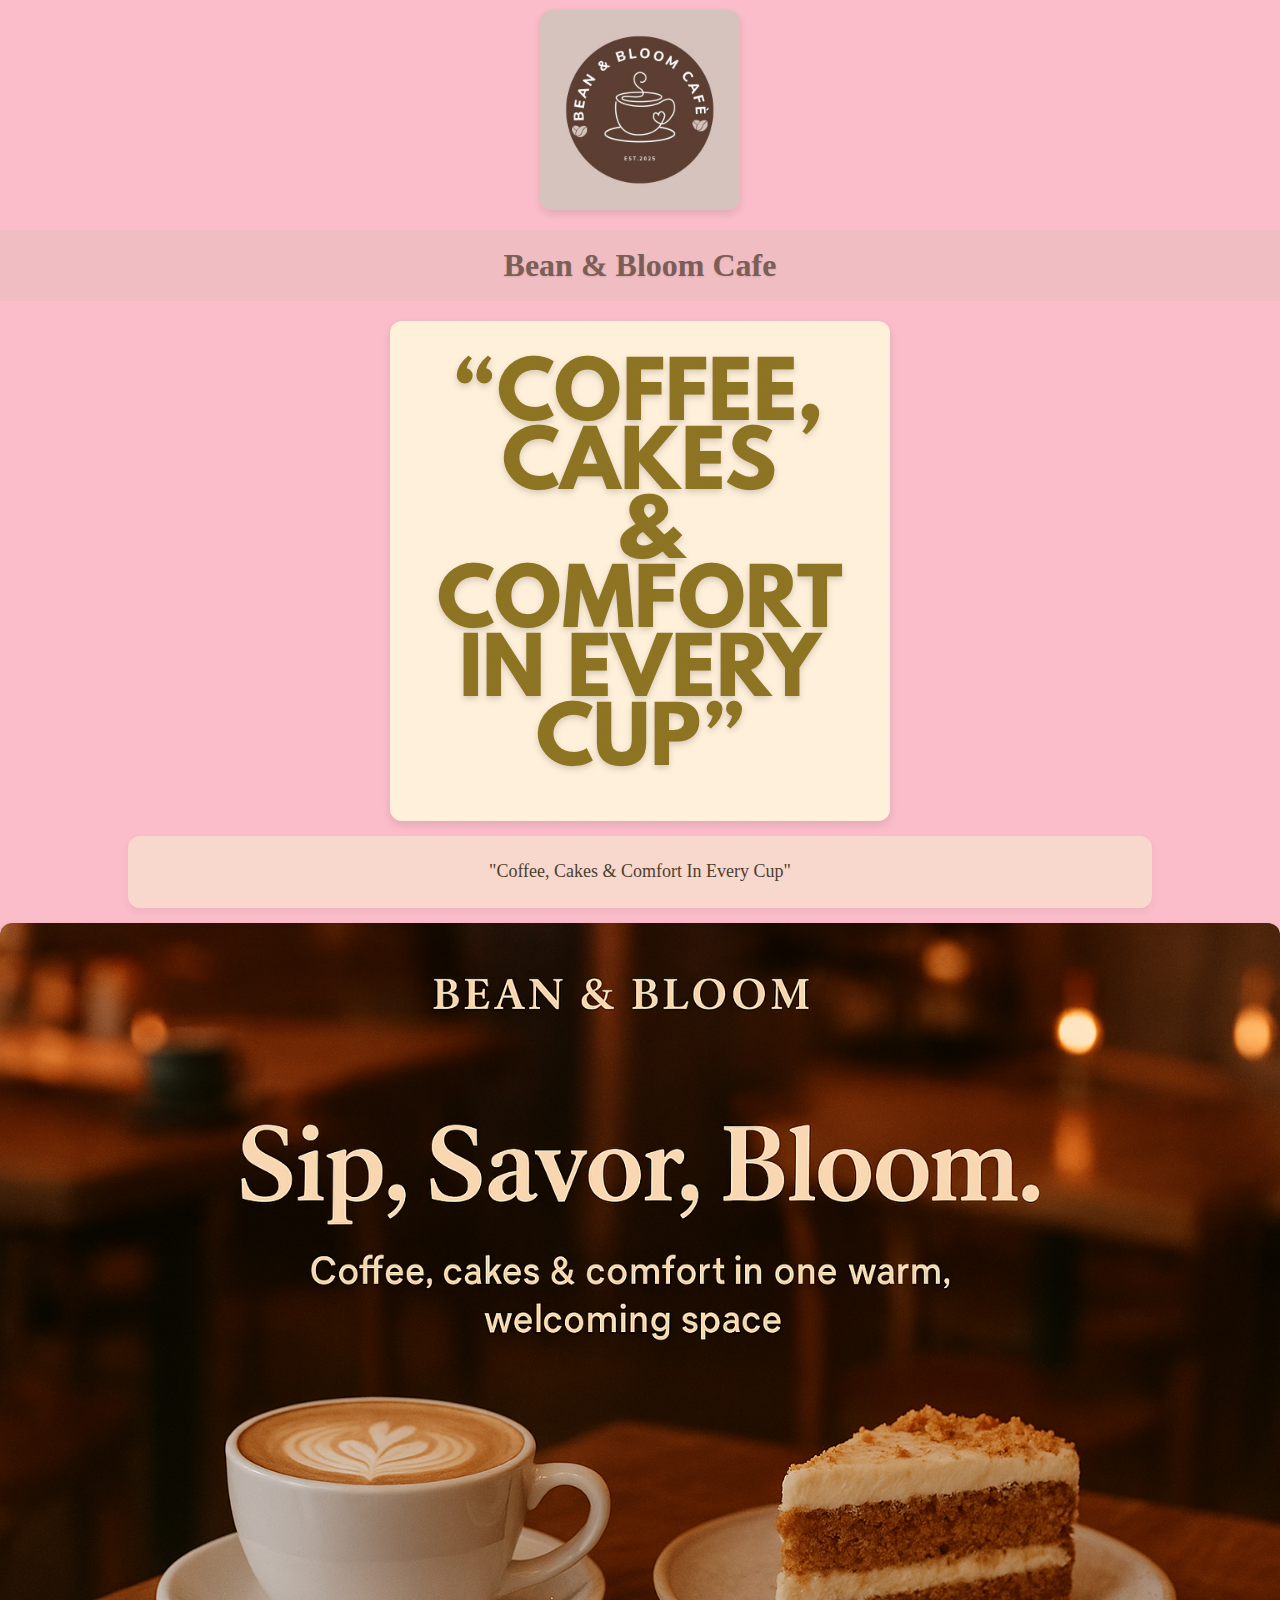
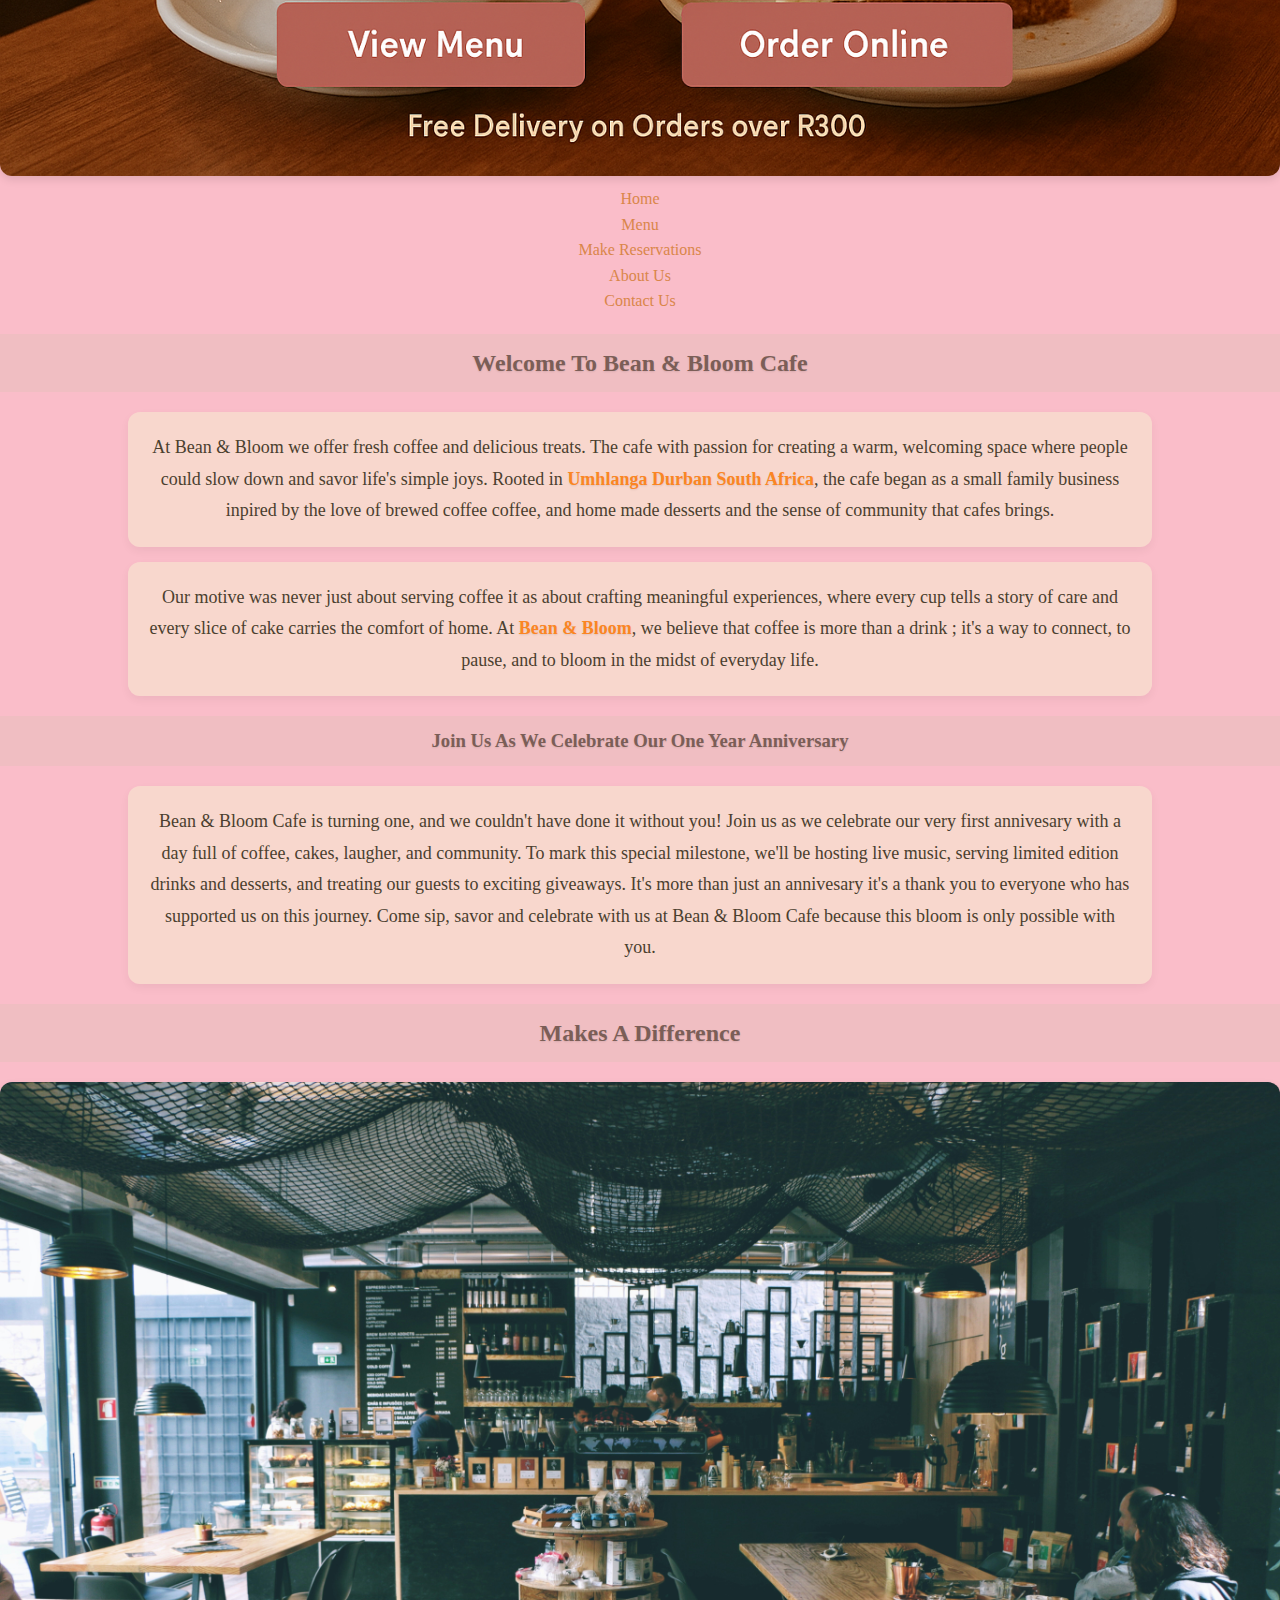
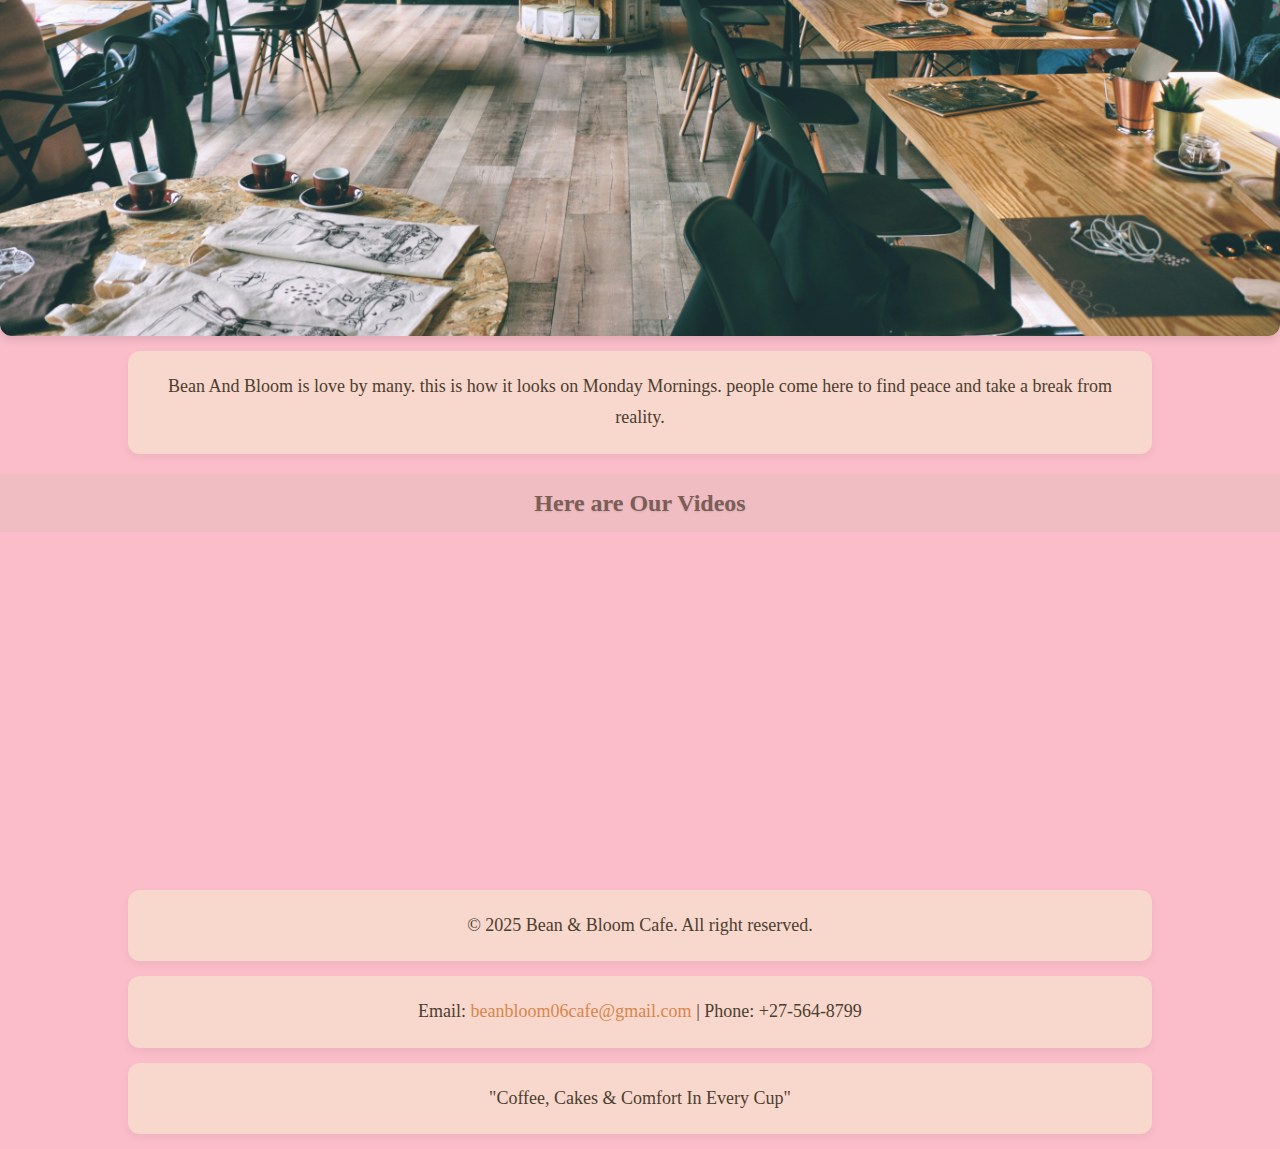
<file: index.html>
<!-- CODE ATTRIBUTION-->
<!--TITLE: IIE MODULE MANUAL 2024-->
<!--AUTHOR: The Indepentent Institute of Education (Pty) Ltd-->
<!--DATE: 27/08/2025-->
<!--VERSION: First Edition: 2012-->
<!--AVAILABLE: https://advtechonline.sharepoint.com/sites/TertiaryStudents/IIE%20Student%20Materials/Forms/Default%20View.aspx?id=%2Fsites%2FTertiaryStudents%2FIIE%20Student%20Materials%2FNew%20Student%20Materials%20CAT%2FWEDE5020%2F2025&viewid=db15e059%2D4f93%2D487f%2Dabda%2De538b821c7b8-->



<!DOCTYPE html>
<html lang="en">

<head>
    <meta charset="UTF-8">
    <meta name="viewport" content="width=device-width, initial-scale=1.0">
    <title>Bean And Bloom Cafe | Home</title>
     <link rel="stylesheet" href="css-assets/script.css">
</head>

<!--The Body section carries all the information that will be diplayed on the website screen-->
<body>

    <header>
        <img src="_images/cafelogo.jpg.jpg" alt="Bean & Bloom Cafe Logo" height="200px" width="200px">
        <h1>Bean & Bloom Cafe</h1>
        <img src="_images/slogan.png.png" alt="Bean & Bloom Cafe Slogan" height="200px" width="auto">
        <p>"Coffee, Cakes & Comfort In Every Cup"</p>
        <img src="_images/herobanner.png.png" alt="Bean & Bloom Cafe Header" height="457px" width="1435px">
    </header>

    <!--Navigation is going to help the user moe from one web screen to another-->
    <nav>
        <ul>
            <li><a href="index.html"> Home</a></li>

            <li><a href="products.html"> Menu</a></li>

            <li><a href="bookings.html"> Make Reservations</a></li>

            <li><a href="about.html"> About Us</a></li>

            <li><a href="contacts.html"> Contact Us</a></li>
        </ul>
    </nav>

    <!--div, divides all the content on the web pages and puts everything in the right order-->
    <div>
        <h2>Welcome To Bean & Bloom Cafe</h2>
        <p>At Bean & Bloom we offer fresh coffee and delicious treats. The cafe with passion for creating a warm,
            welcoming space where people could slow down and savor life's simple joys. Rooted in <strong>Umhlanga Durban
                South
                Africa</strong>, the cafe began as a small family business inpired by the love of brewed coffee coffee,
            and home made
            desserts and the sense of community that cafes brings.
        </p>
        <p>
            Our motive was never just about serving coffee it as about crafting meaningful experiences, where every cup
            tells a story of care and every slice of cake carries the comfort of home. At <strong>Bean & Bloom</strong>,
            we believe that
            coffee is more than a drink ; it's a way to connect, to pause, and to bloom in the midst of everyday life.
        </p>
    </div>

    <div>
        <h3>Join Us As We Celebrate Our One Year Anniversary</h3>
        <p>Bean & Bloom Cafe is turning one, and we couldn't have done it without you! Join us as we celebrate our
            very first annivesary with a day full of coffee, cakes, laugher, and community. To mark this special
            milestone, we'll be hosting live music, serving limited edition drinks and desserts, and treating our guests
            to exciting giveaways. It's more than just an annivesary it's a thank you to everyone who has supported us
            on this journey. Come sip, savor and celebrate with us at Bean & Bloom Cafe because this bloom is only
            possible with you.
        </p>

    </div>

    <div>
        <h2>Makes A Difference</h2>
        <img src="_images/cafeimage.jpg.jpg" alt="Image of the Cafe in the morning" height="200px" width="auto">
        <p>Bean And Bloom is love by many. this is how it looks on Monday Mornings. people come here to find peace and
            take a
            break from reality.
        </p>
    </div>

    <div>
        <h2>Here are Our Videos</h2>
        <iframe width="560" height="315" src="https://www.youtube.com/embed/0jIeCAOkgcQ?si=n6g17ryE1Tz-OGuq"
            title="YouTube video player" frameborder="0"
            allow="accelerometer; autoplay; clipboard-write; encrypted-media; gyroscope; picture-in-picture; web-share"
            referrerpolicy="strict-origin-when-cross-origin" allowfullscreen></iframe>

        <iframe width="560" height="315" src="https://www.youtube.com/embed/Z6Dx-o3vfJY?si=meckCycJB-Hr1ay_"
            title="YouTube video player" frameborder="0"
            allow="accelerometer; autoplay; clipboard-write; encrypted-media; gyroscope; picture-in-picture; web-share"
            referrerpolicy="strict-origin-when-cross-origin" allowfullscreen></iframe>
    </div>

    <footer>
        <p>&copy; 2025 Bean & Bloom Cafe. All right reserved.</p>
        <p>Email: <a href="mailto:beanbloom06cafe@gmail.com"> beanbloom06cafe@gmail.com</a>  | Phone: +27-564-8799 </p>
        <p>"Coffee, Cakes & Comfort In Every Cup"</p>
    </footer>
</body>

</html>
</file>
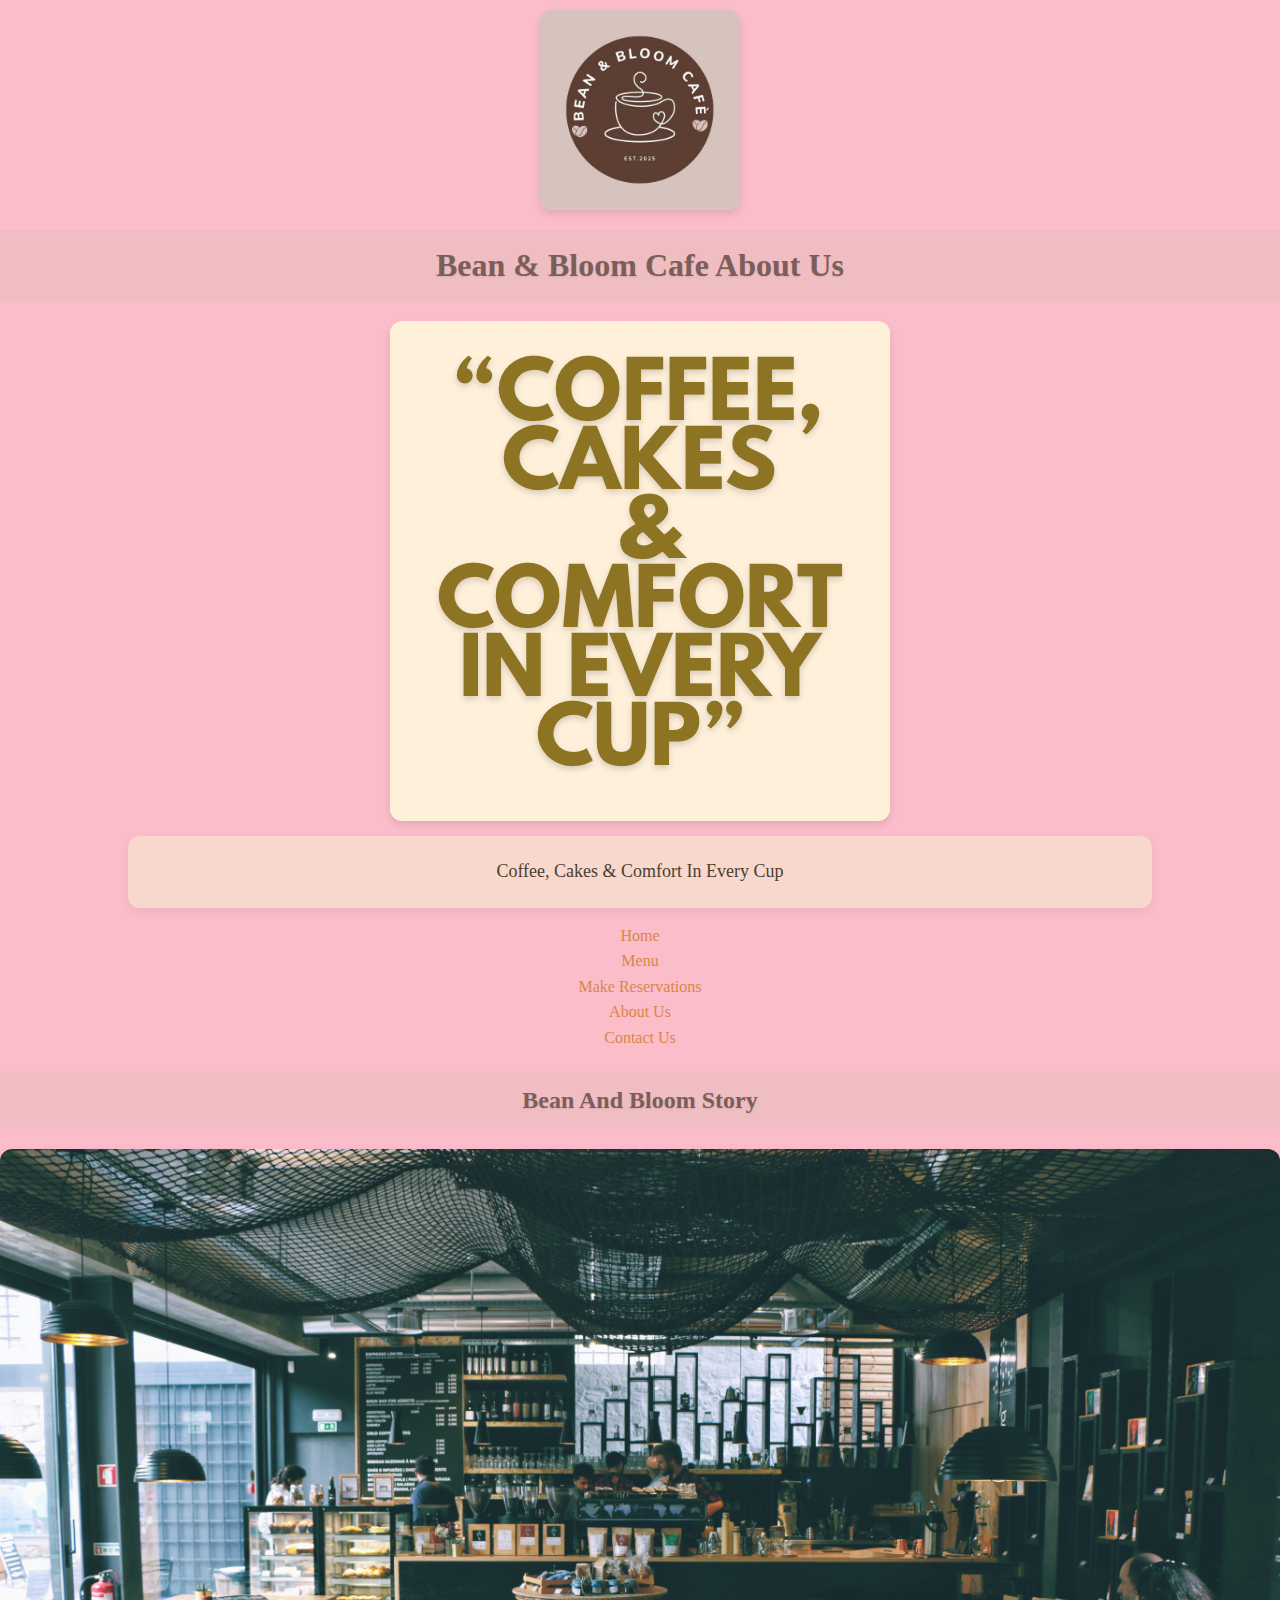
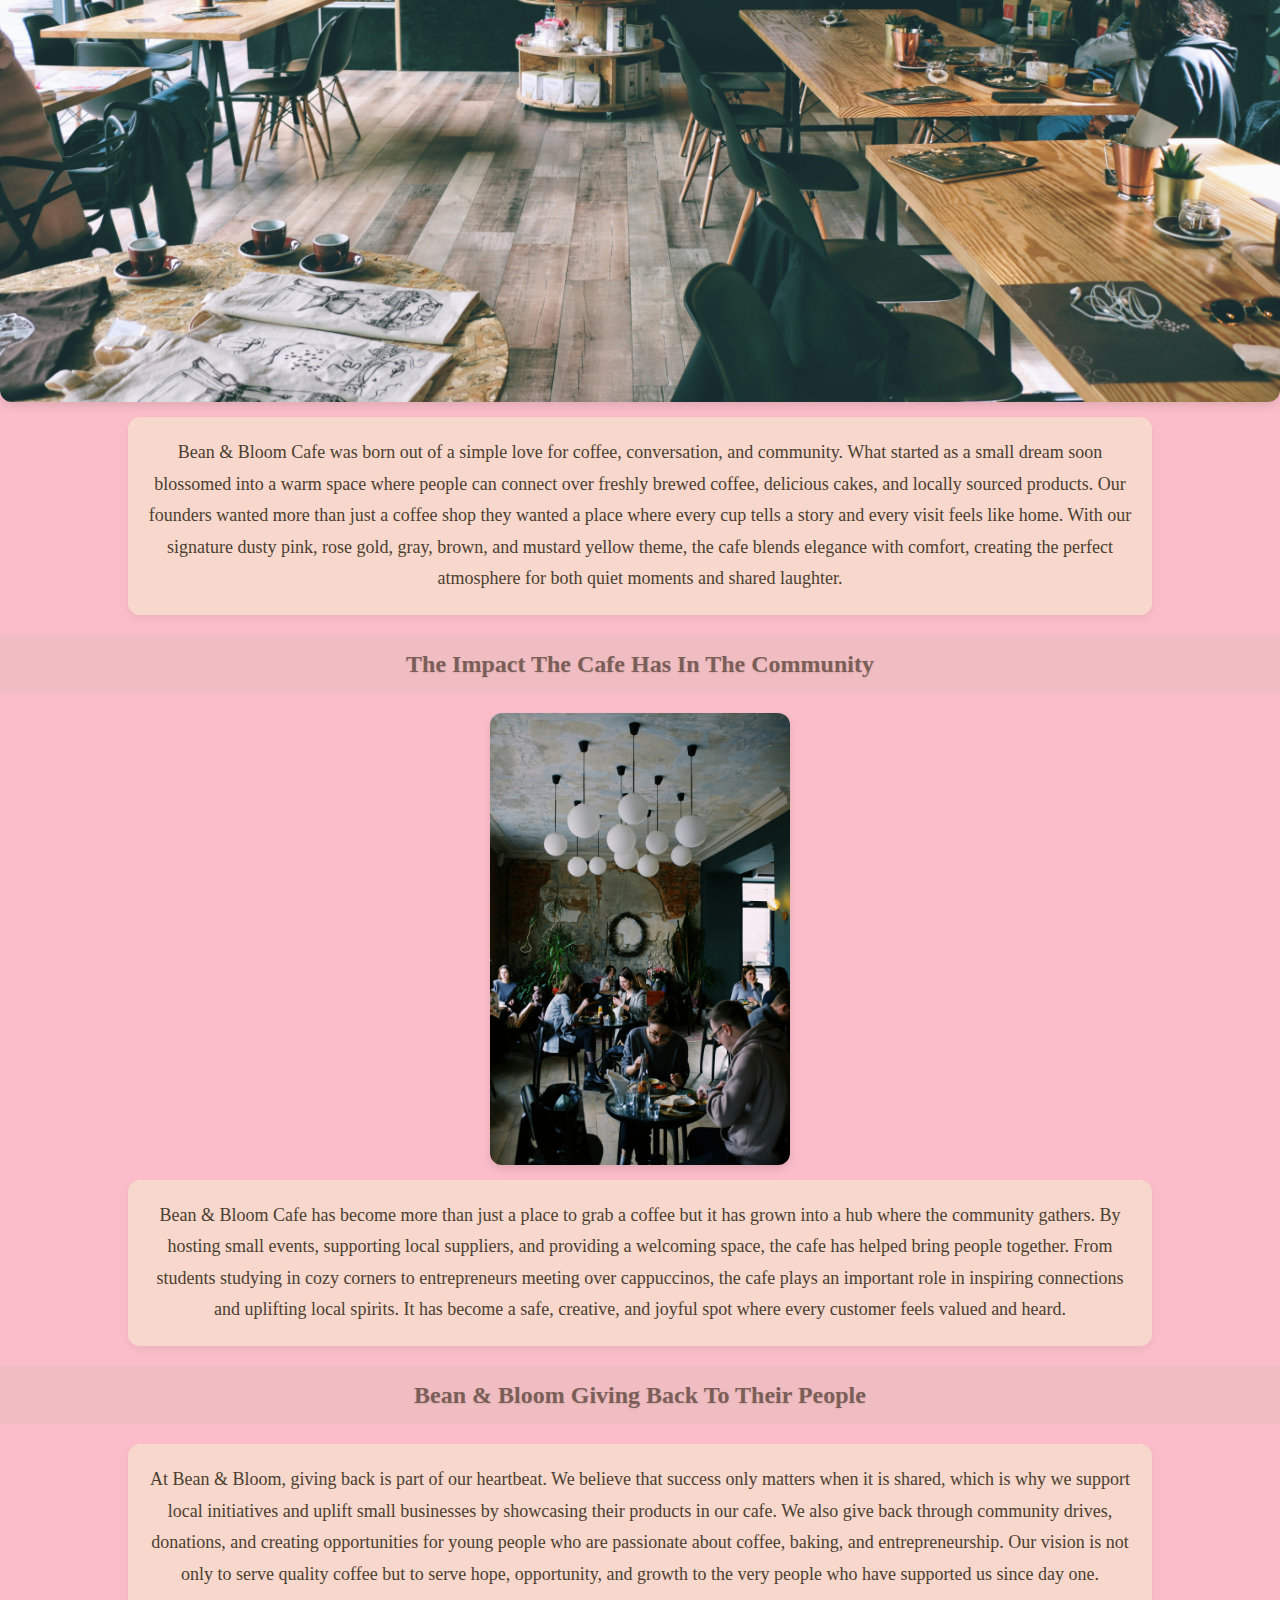
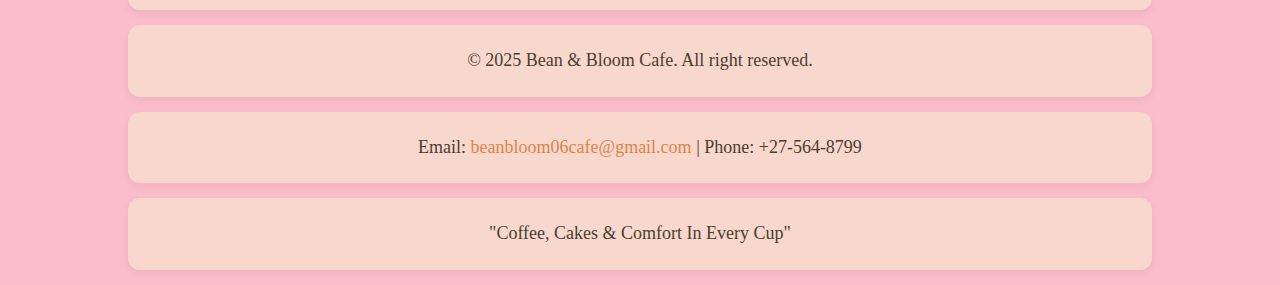
<file: about.html>
<!DOCTYPE html>
<html lang="en">

<head>
    <meta charset="UTF-8">
    <meta name="viewport" content="width=device-width, initial-scale=1.0">
    <title>Bean And Bloom Cafe | About Us</title>
     <link rel="stylesheet" href="css-assets/script.css">
</head>
<!--The Body section carries all the information that will be diplayed on the website screen-->
<body>

    <header>
        <img src="_images/cafelogo.jpg.jpg" alt="Bean & Bloom Cafe Logo" height="200px" width="200px">
        <h1>Bean & Bloom Cafe About Us</h1>
        <img src="_images/slogan.png.png" alt="Bean & Bloom Cafe Slogan" height="200px" width="auto">
        <p>Coffee, Cakes & Comfort In Every Cup</p>

    </header>
    <!--Navigation is going to help the user moe from one web screen to another-->
    <nav>
        <ul>
            <li><a href="index.html"> Home</a></li>

            <li><a href="products.html"> Menu</a></li>

            <li><a href="bookings.html"> Make Reservations</a></li>

            <li><a href="about.html"> About Us</a></li>

            <li><a href="contacts.html"> Contact Us</a></li>
        </ul>
    </nav>
    <div>
        <div>
            <h2>Bean And Bloom Story</h2>
            <img src="_images/cafeimage.jpg.jpg" alt="Image of the Cafe in the morning" height="200px" width="auto">
            <p> Bean & Bloom Cafe was born out of a simple love for coffee, conversation, and community. What started as
                a
                small dream soon blossomed into a warm space where people can connect over freshly brewed coffee,
                delicious
                cakes, and locally sourced products. Our founders wanted more than just a coffee shop they wanted a
                place
                where every cup tells a story and every visit feels like home. With our signature dusty pink, rose gold,
                gray, brown, and mustard yellow theme, the cafe blends elegance with comfort, creating the perfect
                atmosphere for both quiet moments and shared laughter.</p>

        </div>
        <div>
            <h2>The Impact The Cafe Has In The Community</h2>
            <img src="_images/bloomimage.jpg" alt="The Cafe" height="300px" width="300px">
            <p>Bean & Bloom Cafe has become more than just a place to grab a coffee but it has grown into a hub where
                the community gathers. By hosting small events, supporting local suppliers, and providing a welcoming
                space, the cafe has helped bring people together. From students studying in cozy corners to
                entrepreneurs meeting over cappuccinos, the cafe plays an important role in inspiring connections and
                uplifting local spirits. It has become a safe, creative, and joyful spot where every customer feels
                valued and heard.</p>
        </div>
        <div>
            <h2>Bean & Bloom Giving Back To Their People</h2>
            <p>At Bean & Bloom, giving back is part of our heartbeat. We believe that success only matters when it is
                shared, which is why we support local initiatives and uplift small businesses by showcasing their
                products in our cafe. We also give back through community drives, donations, and creating opportunities
                for young people who are passionate about coffee, baking, and entrepreneurship. Our vision is not only
                to serve quality coffee but to serve hope, opportunity, and growth to the very people who have supported
                us since day one.</p>
        </div>
    </div>
    <footer>
         <p>&copy; 2025 Bean & Bloom Cafe. All right reserved.</p>
        <p>Email: <a href="mailto:beanbloom06cafe@gmail.com"> beanbloom06cafe@gmail.com</a> | Phone: +27-564-8799 </p>
        <p>"Coffee, Cakes & Comfort In Every Cup"</p>
    </footer>
</body>

</html>
</file>
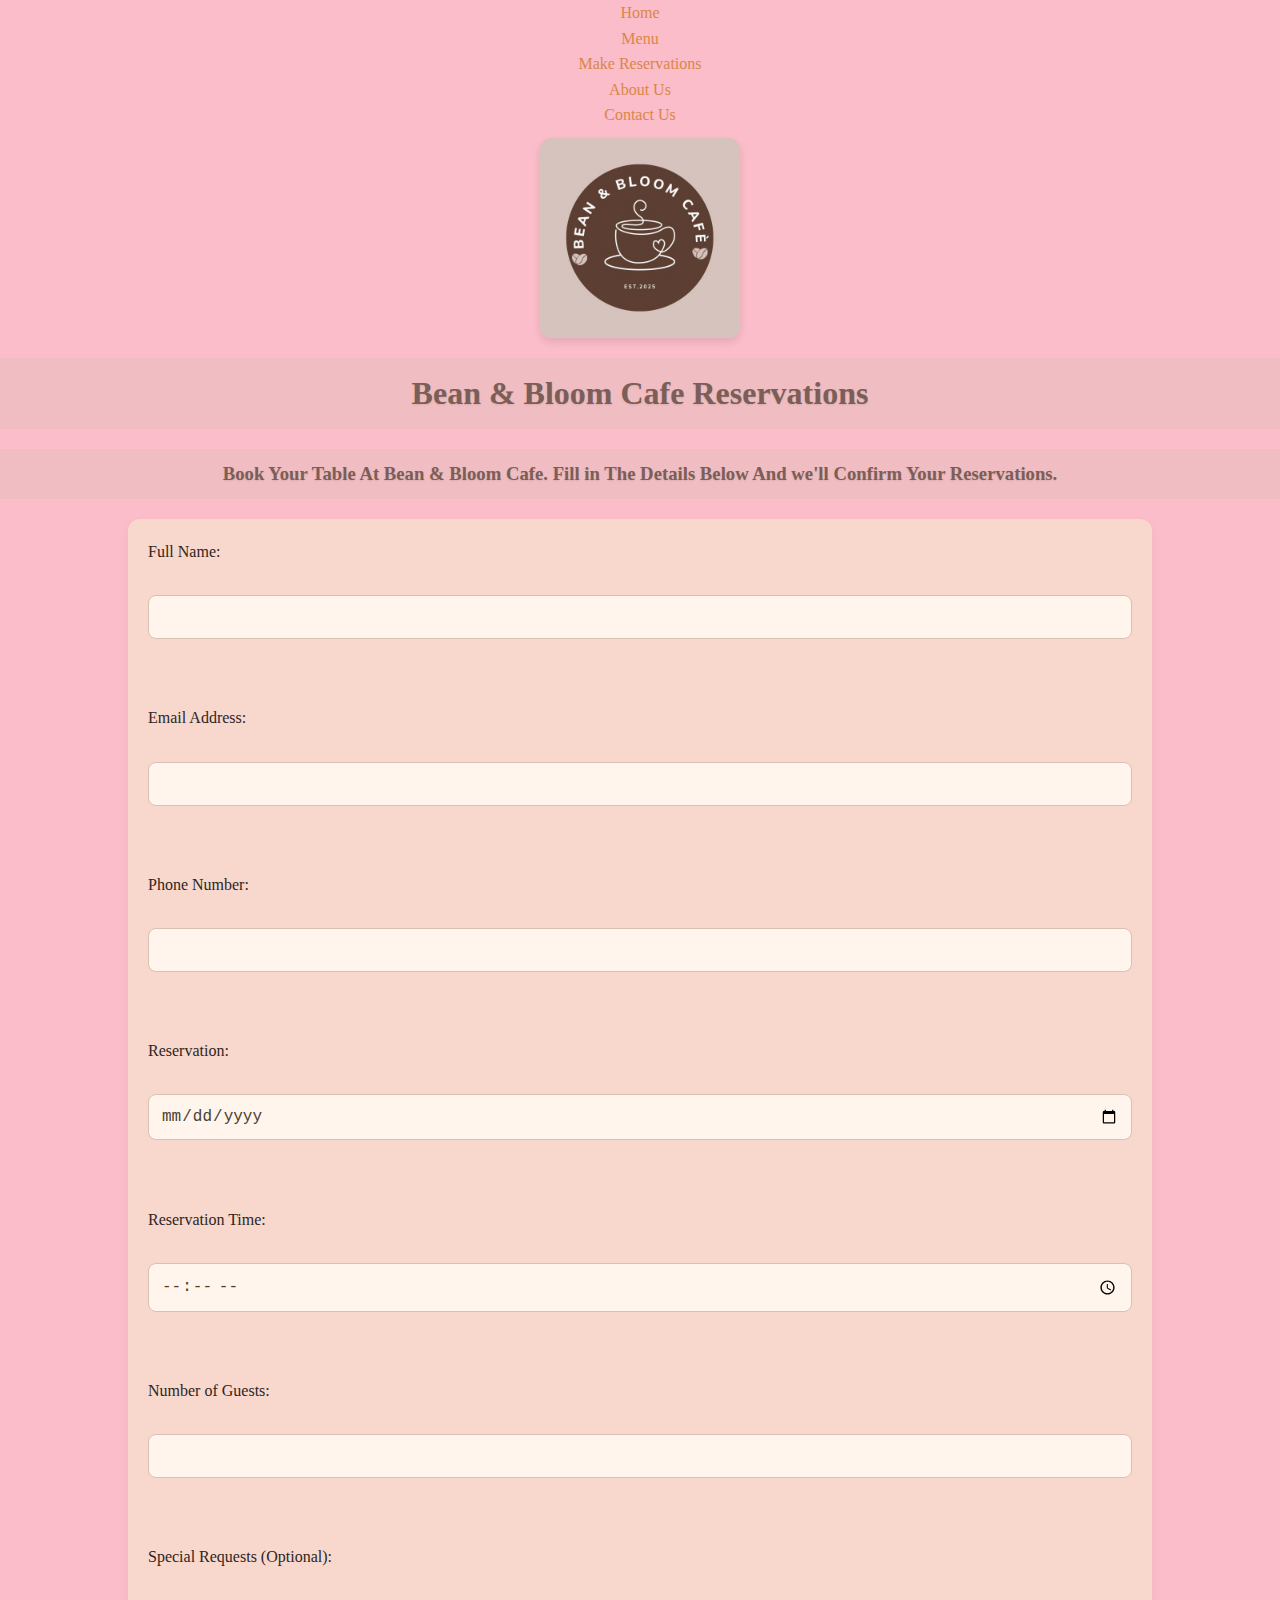
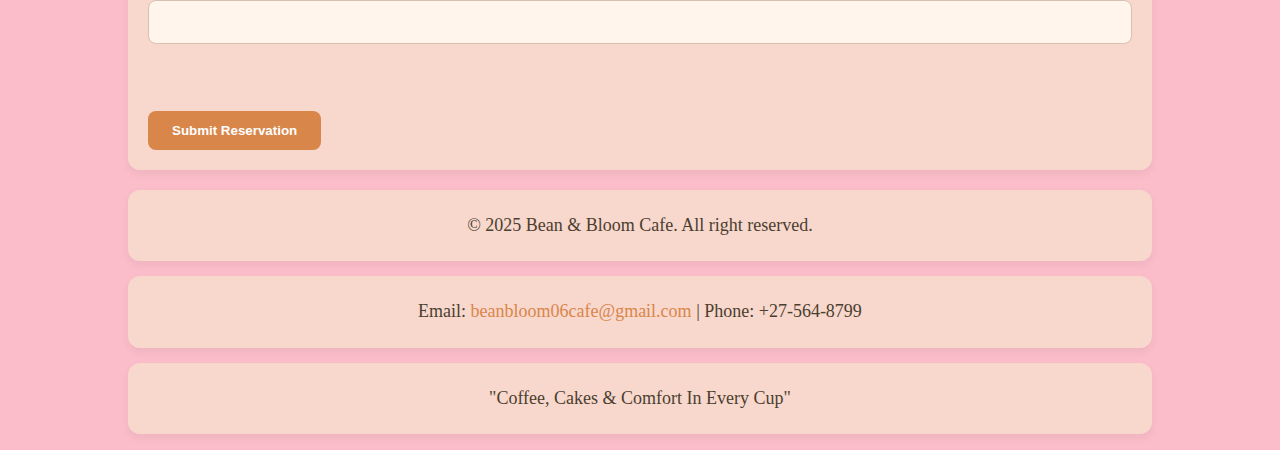
<file: bookings.html>
<!DOCTYPE html>
<html lang="en">

<head>
    <meta charset="UTF-8">
    <meta name="viewport" content="width=device-width, initial-scale=1.0">
    <title>Bean And Bloom Cafe | Reservations</title>
    <link rel="stylesheet" href="css-assets/script.css">
</head>

<!--The Body section carries all the information that will be diplayed on the website screen-->
<body>

        <!--Navigation is going to help the user moe from one web screen to another-->
     <nav>
        <ul>
            <li><a href="index.html"> Home</a></li>

            <li><a href="products.html"> Menu</a></li>

            <li><a href="bookings.html"> Make Reservations</a></li>

            <li><a href="about.html"> About Us</a></li>

            <li><a href="contacts.html"> Contact Us</a></li>
        </ul>
    </nav>

    <header>
        <img src="_images/cafelogo.jpg.jpg" alt="Bean & Bloom Cafe Logo" height="200px" width="200px">
        <h1>Bean & Bloom Cafe Reservations</h1>

    </header>


    <h3>Book Your Table At Bean & Bloom Cafe. Fill in The Details Below And we'll Confirm Your Reservations.</h3>

    <!--This is a form that the suer will hve to fill in-->
    <form action="#" method="post">

        <label for="name">Full Name:</label><br>
        <input type="text" id="name" name="name" required><br><br>

        <label for="email">Email Address:</label><br>
        <input type="email" id="email" name="email" required><br><br>

        <label for="phone">Phone Number:</label><br>
        <input type="tel" id="phone" name="phone" required><br><br>
    
        <label for="date">Reservation:</label><br>
        <input type="date" id="date" name="date" required><br><br>
    
        <label for="time">Reservation Time:</label><br>
        <input type="time" id="time" name="time" required><br><br>
    
        <label for="guests">Number of Guests:</label><br>
        <input type="number" id="guests" name="guests" min="1" max="20" required><br><br>
    
        <label for="requests">Special Requests (Optional):</label><br>
        <input type="text" name="requests" row="4"><br><br>
        
        <button type="submit">Submit Reservation</button>
    </form>
    
    <footer>
        <p>&copy; 2025 Bean & Bloom Cafe. All right reserved.</p>
        <p>Email: <a href="mailto:beanbloom06cafe@gmail.com"> beanbloom06cafe@gmail.com</a> | Phone: +27-564-8799</p>
        <p>"Coffee, Cakes & Comfort In Every Cup"</p>
    </footer>
</body>

</html>
</file>
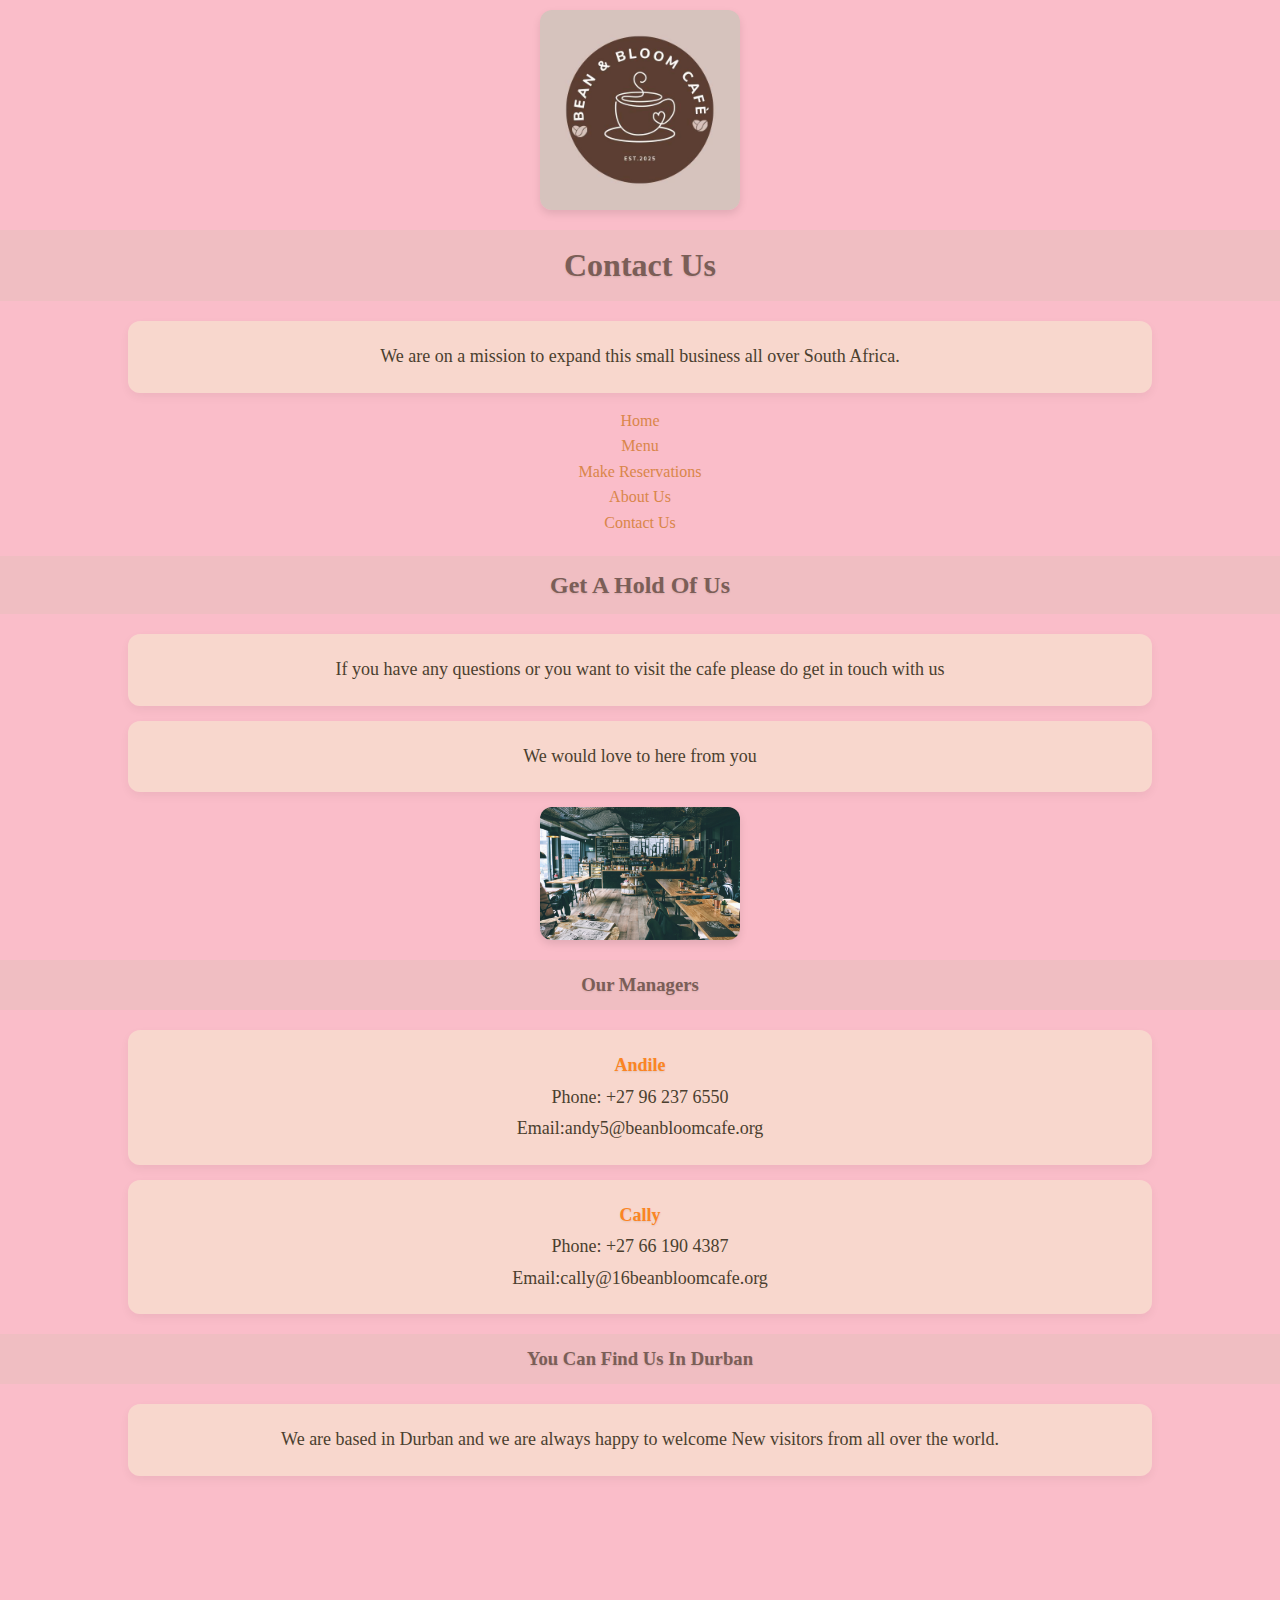
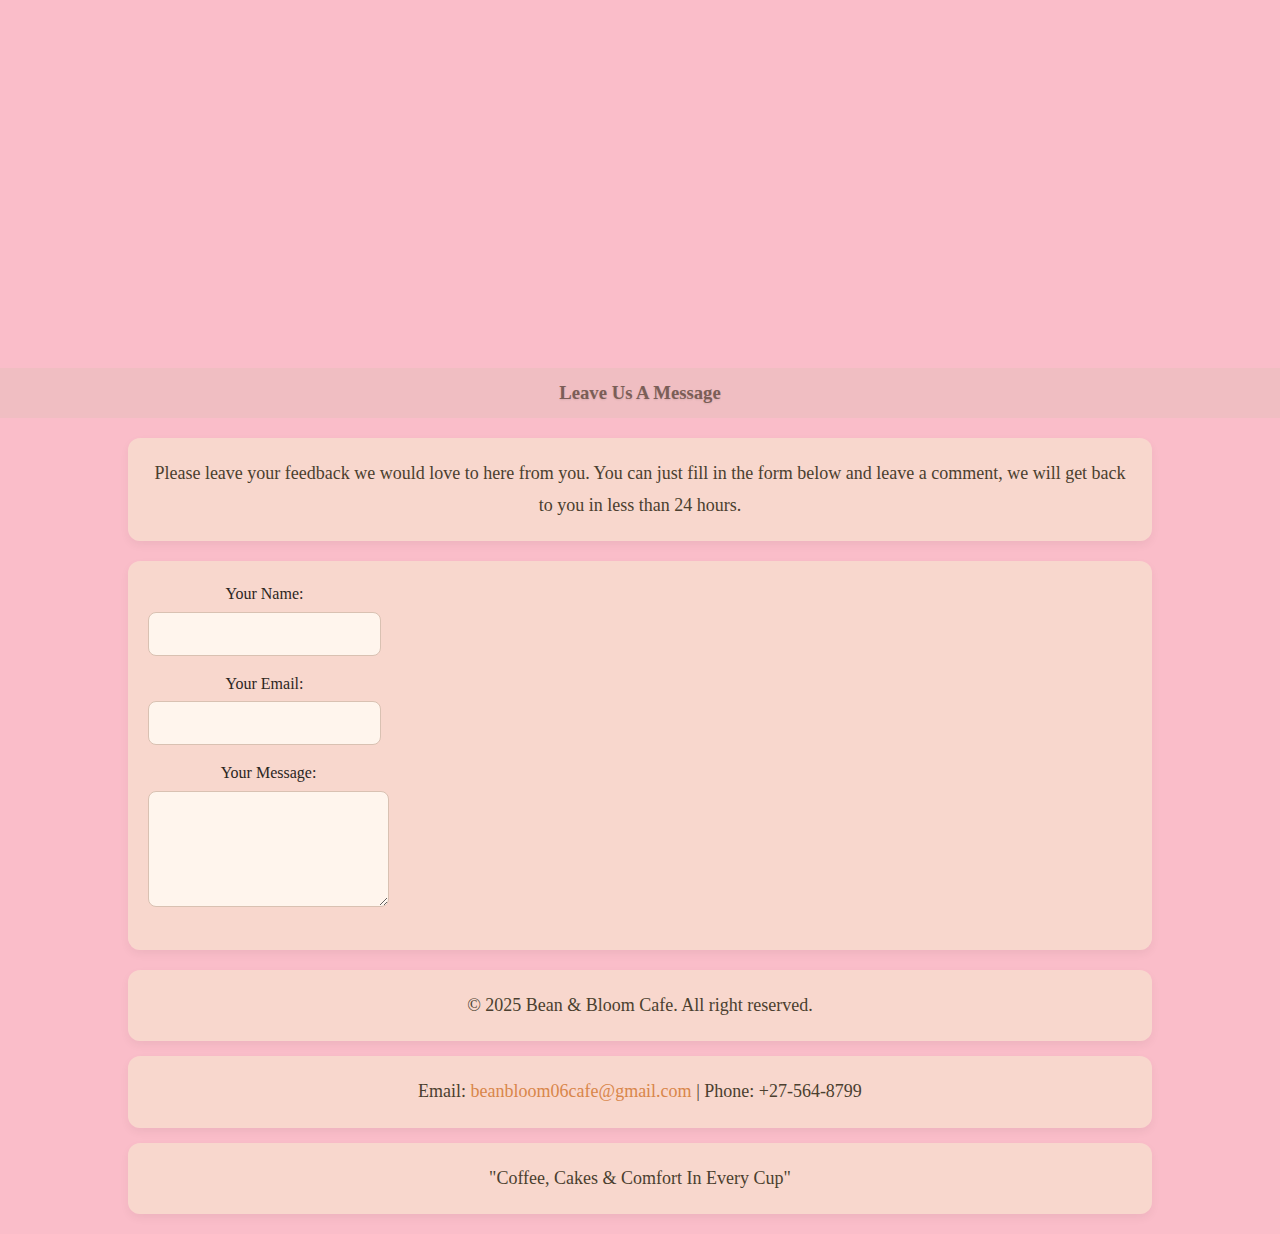
<file: contacts.html>
<!DOCTYPE html>
<html lang="en">

<head>
    <meta charset="UTF-8">
    <meta name="viewport" content="width=device-width, initial-scale=1.0">
    <title>Bean And Bloom Cafe | Contact Us</title>
    <link rel="stylesheet" href="css-assets/script.css">
</head>
<!--The Body section carries all the information that will be diplayed on the website screen-->
<body>

    <header>
        <img src="_images/cafelogo.jpg.jpg" alt="Bean & Bloom Cafe Logo" height="200px" width="200px">
        <h1>Contact Us</h1>
        <p>We are on a mission to expand this small business all over South Africa.</p>
    </header>

    <!--Navigation is going to help the user moe from one web screen to another-->
    <nav>
        <ul>
            <li><a href="index.html"> Home</a></li>

            <li><a href="products.html"> Menu</a></li>

            <li><a href="bookings.html"> Make Reservations</a></li>

            <li><a href="about.html"> About Us</a></li>

            <li><a href="contacts.html"> Contact Us</a></li>
        </ul>
    </nav>

    <div class="content">

        <h2>Get A Hold Of Us</h2>
        <p>If you have any questions or you want to visit the cafe please do get in touch with us</p>
        <p>We would love to here from you</p>
        
        <div>
            <img src="_images/cafeimage.jpg.jpg" alt="Picture of the cafe"
                style="width: 100%; max-width: 200px; height: auto; margin-bottom: 20px;">
        </div>

        <div>
            <h3>Our Managers</h3>
            <p><strong>Andile</strong><br>Phone: +27 96 237 6550<br>Email:andy5@beanbloomcafe.org</p>
            <p><strong>Cally</strong><br>Phone: +27 66 190 4387<br>Email:cally@16beanbloomcafe.org</p>
        </div>

        <div>
            <h3>You Can Find Us In Durban</h3>
            <p>We are based in Durban and we are always happy to welcome New visitors from all over the world.</p>
            <iframe
                src="https://www.google.com/maps/embed?pb=!1m18!1m12!1m3!1d55431.8233870589!2d31.023522241220533!3d-29.73455902046228!2m3!1f0!2f0!3f0!3m2!1i1024!2i768!4f13.1!3m3!1m2!1s0x1ef705936be7aad7%3A0x5695c879d17fa492!2suMhlanga!5e0!3m2!1sen!2sza!4v1756236395725!5m2!1sen!2sza"
                width="600" height="450" style="border:0;" allowfullscreen="" loading="lazy"
                referrerpolicy="no-referrer-when-downgrade">
            </iframe>
        </div>

        <div>
            <h3>Leave Us A Message</h3>
            <p>Please leave your feedback we would love to here from you. You can just fill in the form below and leave a comment, we will get back to you in less than 24 hours. </p>
          

          <form action="#" method="post">
                <div>
                    <label for="name">Your Name:</label><br>
                    <input type="text" id="name" name="name"required>
                </div>

                <div>
                    <label for="email">Your Email:</label><br>
                    <input type="email" id="email" name="email"required>
                </div>

                <div>
                    <label for="message">Your Message:</label>
                    <br>
                    <textarea id="text" name="text" rows="5" required></textarea>
                </div> 
           </form>
        </div>
    </div>
    
    <footer>
        <p>&copy; 2025 Bean & Bloom Cafe. All right reserved.</p>
        <p>Email: <a href="mailto:beanbloom06cafe@gmail.com"> beanbloom06cafe@gmail.com</a> | Phone: +27-564-8799</p>
        <p>"Coffee, Cakes & Comfort In Every Cup"</p>
    </footer>
</body>

</html>
</file>
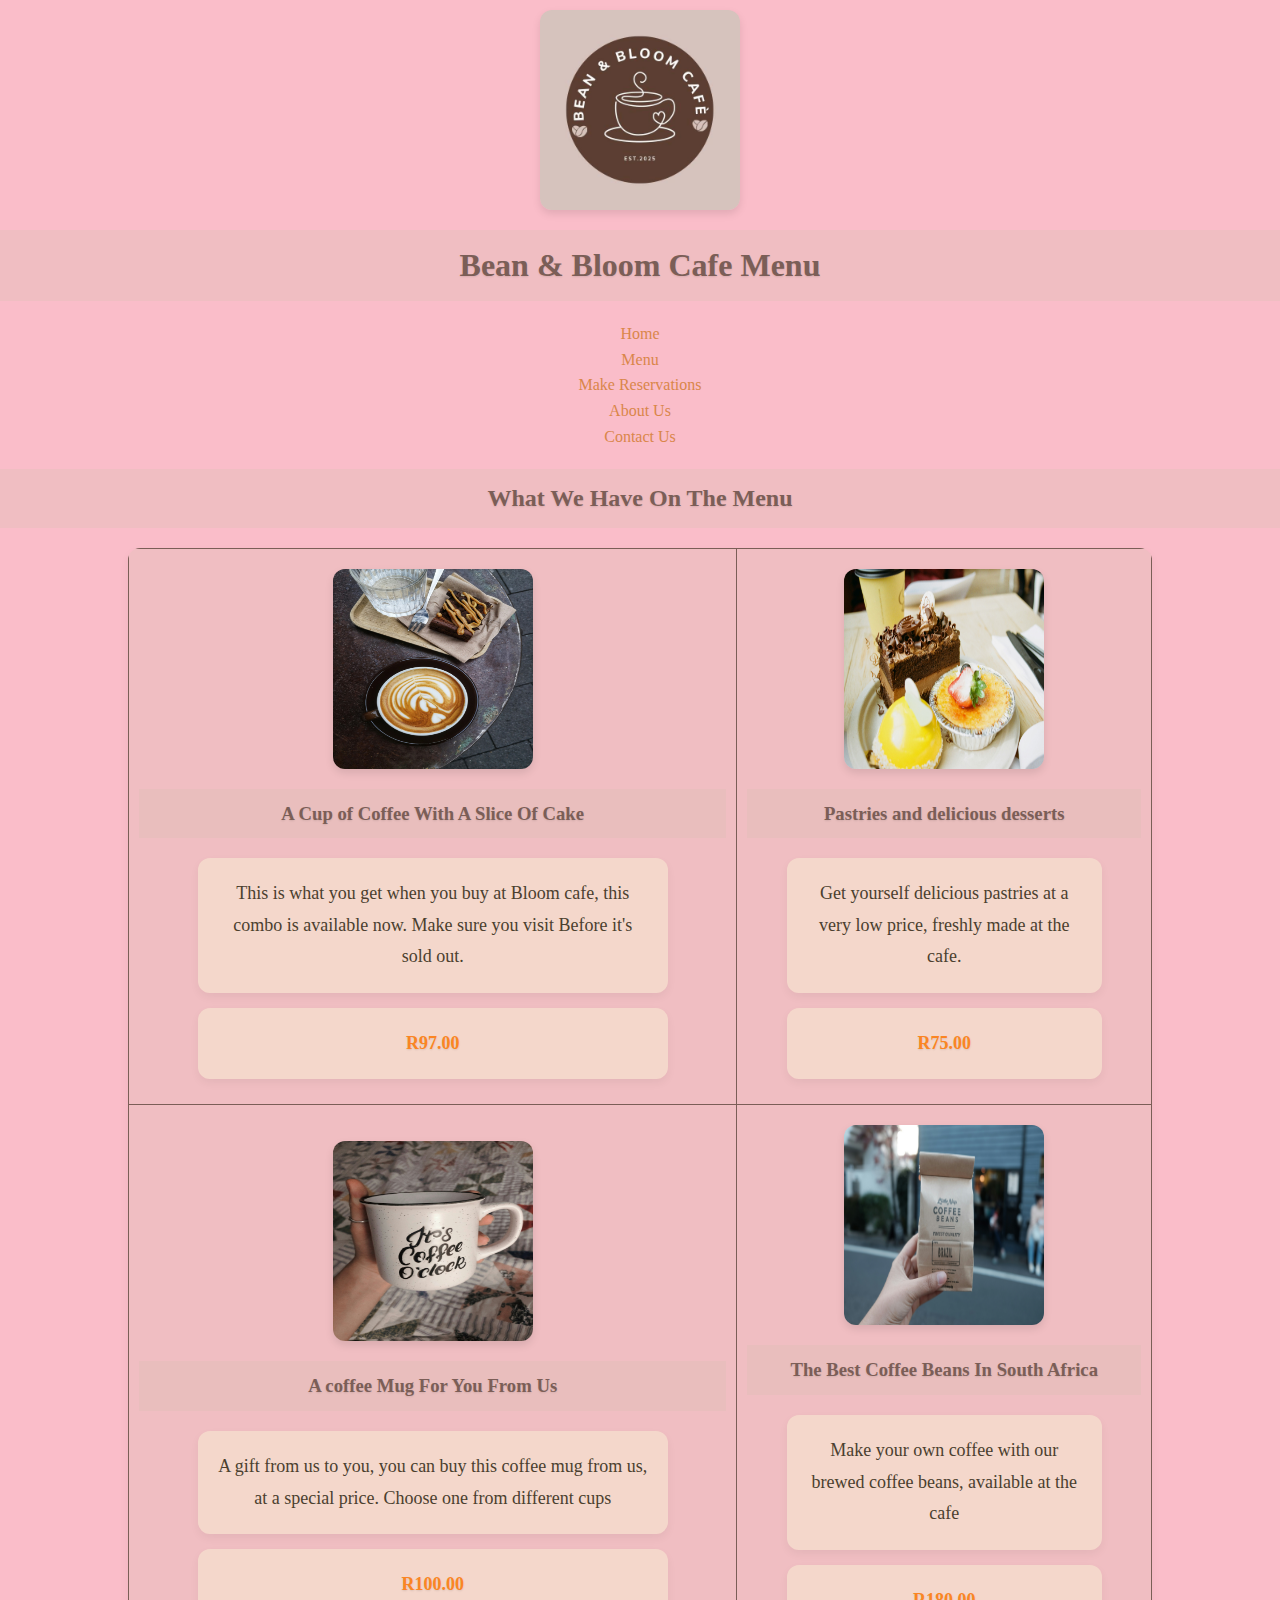
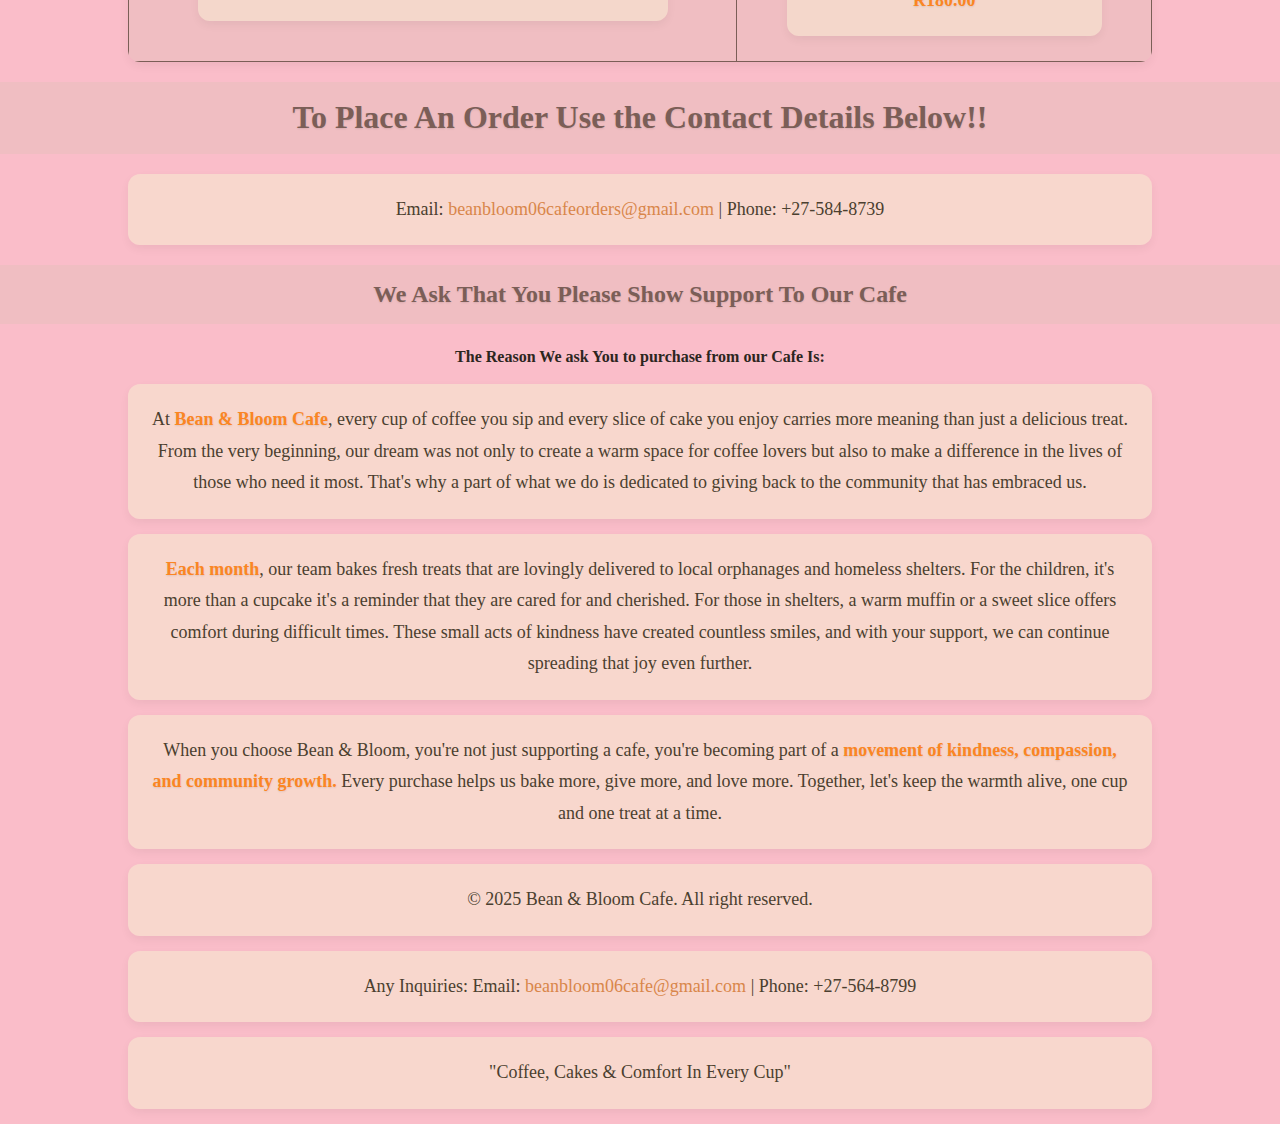
<file: products.html>
<!DOCTYPE html>
<html lang="en">

<head>
    <meta charset="UTF-8">
    <meta name="viewport" content="width=device-width, initial-scale=1.0">
    <title>Bean And Bloom Cafe | Menu</title>
     <link rel="stylesheet" href="css-assets/script.css">
</head>

<!--The Body section carries all the information that will be diplayed on the website screen-->
<body>

    <header>
        <img src="_images/cafelogo.jpg.jpg" alt="Bean & Bloom Cafe Logo" height="200px" width="200px">
        <h1>Bean & Bloom Cafe Menu</h1>

    </header>
    <!--Navigation is going to help the user moe from one web screen to another-->
    <nav>
        <ul>
            <li><a href="index.html"> Home</a></li>

            <li><a href="products.html"> Menu</a></li>

            <li><a href="bookings.html"> Make Reservations</a></li>

            <li><a href="about.html"> About Us</a></li>

            <li><a href="contacts.html"> Contact Us</a></li>
        </ul>
    </nav>

    <!--div, divides all the content on the web pages-->
    <div>
        <h2>What We Have On The Menu</h2>

    <!--puts all your content in table form-->

        <table>
            <tr>
                <td>
                    <img src="_images/coffeeandcake.jpg" alt="A picture of our cakr and cup of coffee we offer"
                        style="width: 200px; height: 200px;">
                    <h3>A Cup of Coffee With A Slice Of Cake</h3>
                    <p>This is what you get when you buy at Bloom cafe, this combo is available now. Make sure you visit
                        Before it's sold out.</p>
                    <p><strong>R97.00</strong></p>
                </td>
                <td>
                    <img src="_images/desserts.jpg" alt="A picture of all the different desserts we have"
                        style="width: 200px; height: 200px;">
                    <h3>Pastries and delicious desserts</h3>
                    <p>Get yourself delicious pastries at a very low price, freshly made at the cafe.</p>
                    <p><strong>R75.00</strong></p>
                </td>
            </tr>
            <tr>
                <td>
                    <img src="_images/coffeemug.jpg" alt="A coffee mug you can purchase from us at the cafe"
                        style="width: 200px; height: 200px;">
                    <h3>A coffee Mug For You From Us</h3>
                    <p>A gift from us to you, you can buy this coffee mug from us, at a special price. Choose one from
                        different cups</p>
                    <p><strong>R100.00</strong></p>
                </td>
                <td>
                    <img src="_images/coffeebeans.jpg" alt=" coffee bean package" style="width: 200px; height: 200px;">
                    <h3>The Best Coffee Beans In South Africa</h3>
                    <p>Make your own coffee with our brewed coffee beans, available at the cafe</p>
                    <p><strong>R180.00</strong></p>
                </td>
            </tr>
        </table>

        <h1>To Place An Order Use the Contact Details Below!!</h1>
        <p>Email:<a href="mailto:beanbloom06cafeorders@gmail.com"> beanbloom06cafeorders@gmail.com</a> | Phone: +27-584-8739</p>

        <h2>We Ask That You Please Show Support To Our Cafe</h2>
        <h4>The Reason We ask You to purchase from our Cafe Is:</h4>
        <p>At <strong>Bean & Bloom Cafe</strong>, every cup of coffee you sip and every slice of cake you enjoy carries more meaning than
            just a delicious treat. From the very beginning, our dream was not only to create a warm space for coffee
            lovers but also to make a difference in the lives of those who need it most. That's why a part of what we do
            is dedicated to giving back to the community that has embraced us.</p>

        <p><strong>Each month</strong>, our team bakes fresh treats that are lovingly delivered to local orphanages and homeless
            shelters. For the children, it's more than a cupcake it's a reminder that they are cared for and cherished.
            For those in shelters, a warm muffin or a sweet slice offers comfort during difficult times. These small
            acts of kindness have created countless smiles, and with your support, we can continue spreading that joy
            even further.</p>

        <p>When you choose Bean & Bloom, you're not just supporting a cafe, you're becoming part of a <strong>movement of
            kindness, compassion, and community growth.</strong> Every purchase helps us bake more, give more, and love more.
            Together, let's keep the warmth alive, one cup and one treat at a time.</p>
    </div>
    <footer>
        <p>&copy; 2025 Bean & Bloom Cafe. All right reserved.</p>
        <p>Any Inquiries: Email:<a href="mailto:beanbloom06cafe@gmail.com"> beanbloom06cafe@gmail.com</a> | Phone: +27-564-8799 </p>
        <p>"Coffee, Cakes & Comfort In Every Cup"</p>
    </footer>
</body>

</html>
</file>
<file: css-assets/script.css>
/* ===========================

   Bean & Bloom Café - script.css

   =========================== */

/* CSS Reset 
Strips away browser defaults.
Ensures consistent styling across browsers. */
* {
  margin: 0;
  padding: 0;
  box-sizing: border-box;

}

body {
    font-family: 'Georgia', serif;
    background-color: #f9a8b8c1;
    margin: 0;
    padding: 0;
    color: #2c261e;
    text-align: center;
    line-height: 1.6;
    font-size: 1rem; /* scalable */
    min-height: 100vh; /* Full viewport height */

}

/* Navigation menu styling */
.nav {
    list-style: none;
    margin: 0;
    padding: 0;
    display: flex;                   /* Flexbox for nav */
    justify-content: center;
    background: linear-gradient(90deg, #d9c1b2, #f7e8d0);
    box-shadow: 0 0.25rem 0.375rem rgba(0,0,0,0.1);
}

.nav li {
    margin: 0;
    padding: 0;

}

.nav li a {
    display: block;
    color: #4b3f2f;
    text-decoration: none;
    padding: 0.875rem 1.25rem;  /* rem instead of px */
    font-weight: bold;
    transition: background-color 0.3s, color 0.3s;
    border-radius: 0.5rem;
    margin: 0.3125rem;
    font-size: 1.125rem; /* ~18px */
    font-family: 'Palatino Linotype', serif;
    box-shadow: 0 0.125rem 0.25rem rgba(0,0,0,0.05);

}

.nav li a:hover {
    background-color: #fb933e;
    color: #fff;
    border-radius: 0.5rem;
    box-shadow: 0 0.125rem 0.25rem rgba(0,0,0,0.1);

    
}

/* Headings */
h1, h2, h3 {
    margin: 1.25rem 0;
    color: #7b5e57;
    font-family: 'Palatino Linotype', serif;
    text-shadow: 0 0.0625rem 0.125rem rgba(0,0,0,0.1);
    text-align: center;
    background-color: rgba(217,193,178,0.3);
    padding: 0.625rem;
}

/* Paragraphs */
p {
    font-size: 1.125rem; /* ~18px */
    margin: 0.9375rem 0;
    color: #4b3f2f;
    line-height: 1.75;
    text-align: center;
    width: 80%;
    margin-left: auto;
    margin-right: auto;
    background-color: rgba(247,232,208,0.6);
    padding: 1.25rem;
    border-radius: 0.75rem;
    box-shadow: 0 0.25rem 0.625rem rgba(0,0,0,0.05);

}

/* Emphasis */
strong {
    color: #fb8523;
    font-weight: bold;
    font-size: 1.125rem;
    text-shadow: 0 0.0625rem 0.125rem rgba(0,0,0,0.1);

}

/* Ordered lists */
ol.content-list {
    width: 80%;
    margin: 1.25rem auto;
    background-color: rgba(247,232,208,0.6);
    padding: 1.25rem;
    border-radius: 0.75rem;
    box-shadow: 0 0.25rem 0.625rem rgba(0,0,0,0.05);
    list-style-position: inside;
    text-align: center;
    padding-left: 2.5rem;
    list-style-type: decimal;


}

ol.content-list li {
    margin-bottom: 0.625rem;

}

/* Unordered lists */
ul.content-list {
    list-style-type: disc;
    padding-left: 2.5rem;
    margin: 0.625rem auto;
    text-align: left;
    width: 80%;
    background-color: rgba(247,232,208,0.6);
    padding: 1.25rem;
    border-radius: 0.75rem;
    box-shadow: 0 0.25rem 0.625rem rgba(0,0,0,0.05);
}

ul.content-list li {
    margin-bottom: 0.5rem;

}

/* Tables */
table {
    margin: 1.25rem auto;
    border-collapse: collapse;
    width: 80%;
    background-color: rgba(217,193,178,0.3);
    box-shadow: 0 0.25rem 0.625rem rgba(0,0,0,0.05);
    border-radius: 0.75rem;
    overflow: hidden;

}

th, td {
    border: 0.0625rem solid #7b5e57;
    padding: 0.625rem;
    color: #4b3f2f;
    font-size: 1rem;
    text-align: center;
}

th {
    background-color: #d9c1b2;
    font-weight: bold;
    font-size: 1.125rem;
    text-shadow: 0 0.0625rem 0.125rem rgba(0,0,0,0.1);
}

/* Images - responsive */
img {
    max-width: 100%;   /* Makes images scale down with container */
    height: auto;      /* Keeps aspect ratio */
    border-radius: 0.75rem;
    margin: 0.625rem 0;
    box-shadow: 0 0.25rem 0.5rem rgba(0,0,0,0.1);
    display: block;    /* Prevents small gaps under images */
    margin-left: auto;
    margin-right: auto;
    align-items: center;
    justify-content: center;

}

/* Captions */
figcaption {
    font-style: italic;
    margin-top: 0.3125rem;
    color: #7b5e57;
    font-size: 0.875rem;
    text-align: center;
    margin-bottom: 0.625rem;
    background-color: rgba(217,193,178,0.3);
    padding: 0.3125rem;
    border-radius: 0.5rem;
}

/* Content container */
.container {
    width: 80%;
    margin: 1.25rem auto;
    background-color: rgba(247,232,208,0.6);
    padding: 1.25rem;
    border-radius: 0.75rem;
    box-shadow: 0 0.25rem 0.625rem rgba(0,0,0,0.05);

}

/* Forms */
form {
    display: flex;
    flex-direction: column;
    align-items: flex-start;
    margin: 1.25rem auto;
    width: 80%;
    background-color: rgba(247,232,208,0.6);
    padding: 1.25rem;
    border-radius: 0.75rem;
    box-shadow: 0 0.25rem 0.625rem rgba(0,0,0,0.05);
    
}

input, textarea {
    width: 100%;
    padding: 0.75rem;
    margin: 0.3125rem 0 0.9375rem;
    border-radius: 0.5rem;
    border: 1px solid #d9c1b2;
    background-color: #fff5ed;
    color: #4b3f2f;
    font-size: 1rem;
}

::placeholder {
    text-align: center;
}

button {
    padding: 0.75rem 1.5rem;
    background-color: #d9864a;
    color: #fff;
    border: none;
    border-radius: 0.5rem;
    cursor: pointer;
    font-weight: bold;
    transition: background-color 0.3s;
}

button:hover {
    background-color: #f7d6aa;
}

/* Links */
a {
    color: #d9864a;
    text-decoration: none;
}

a:hover {
    text-decoration: underline;
}

/* Responsive */
@media (max-width: 37.5em) { /* 600px */
    body {
        background-color: pink;
    }

    .nav {
        flex-direction: column;
        align-items: stretch;
    }

    .nav li a {
        text-align: center;
        border-bottom: 0.0625rem solid #e0cfc1;
    }

    .container {
        width: 95%; /* Looser spacing on mobile */
    }
}
</file>
